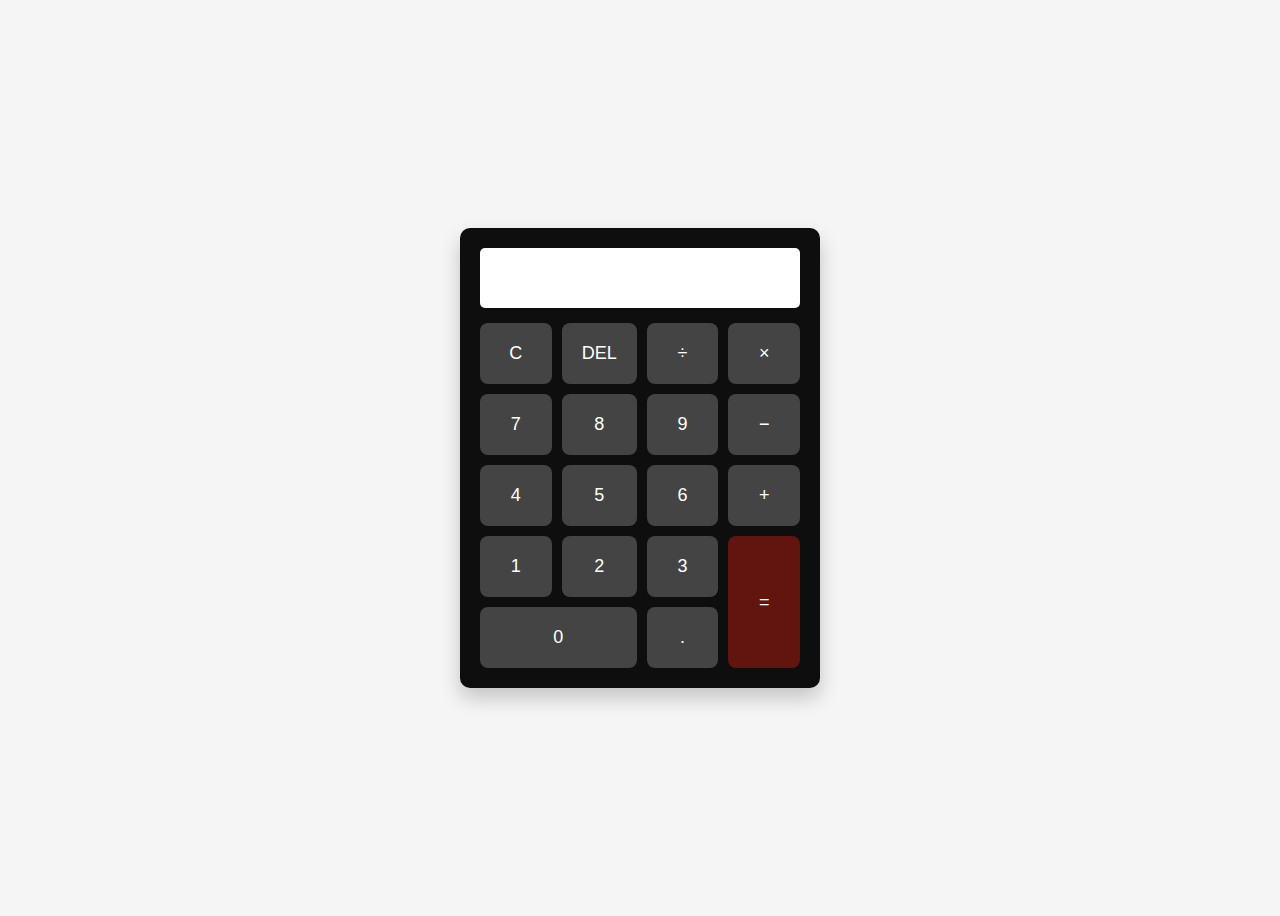
<file: Calculator/index.html>
<!DOCTYPE html>
<html lang="en">
<head>
  <meta charset="UTF-8">
  <title>Basic Calculator</title>
  <link rel="stylesheet" href="style.css">
</head>
<body>
  <div class="calculator">
    <input type="text" id="display" disabled>
    <div class="buttons">
      <button class="btn" onclick="clearDisplay()">C</button>
      <button class="btn" onclick="deleteLast()">DEL</button>
      <button class="btn" onclick="appendValue('/')">÷</button>
      <button class="btn" onclick="appendValue('*')">×</button>

      <button class="btn" onclick="appendValue('7')">7</button>
      <button class="btn" onclick="appendValue('8')">8</button>
      <button class="btn" onclick="appendValue('9')">9</button>
      <button class="btn" onclick="appendValue('-')">−</button>

      <button class="btn" onclick="appendValue('4')">4</button>
      <button class="btn" onclick="appendValue('5')">5</button>
      <button class="btn" onclick="appendValue('6')">6</button>
      <button class="btn" onclick="appendValue('+')">+</button>

      <button class="btn" onclick="appendValue('1')">1</button>
      <button class="btn" onclick="appendValue('2')">2</button>
      <button class="btn" onclick="appendValue('3')">3</button>
      <button class="btn equal" onclick="calculate()">=</button>

      <button class="btn zero" onclick="appendValue('0')">0</button>
      <button class="btn" onclick="appendValue('.')">.</button>
    </div>
  </div>

  <script src="script.js"></script>
</body>
</html>
</file>
<file: Calculator/style.css>
body {
  display: flex;
  justify-content: center;
  align-items: center;
  height: 100vh;
  background: #f5f5f5;
  font-family: Arial, sans-serif;
}

.calculator {
  background: #0f0e0e;
  padding: 20px;
  border-radius: 10px;
  box-shadow: 0 10px 20px rgba(0, 0, 0, 0.2);
  width: 320px;
}

#display {
  width: 100%;
  height: 60px;
  font-size: 24px;
  text-align: right;
  padding: 10px;
  border: none;
  border-radius: 5px;
  margin-bottom: 15px;
  background: #fff;
  box-sizing: border-box;
}

.buttons {
  display: grid;
  grid-template-columns: repeat(4, 1fr);
  gap: 10px;
}

.btn {
  padding: 20px;
  font-size: 18px;
  border: none;
  border-radius: 8px;
  cursor: pointer;
  background: #444;
  color: #fff;
  transition: background 0.2s;
}

.btn:hover {
  background: #666;
}

.equal {
  grid-row: span 2;
  background-color: #f325125c;
}

.equal:hover {
  background-color: #e6322282;
}

.zero {
  grid-column: span 2;
}
</file>
